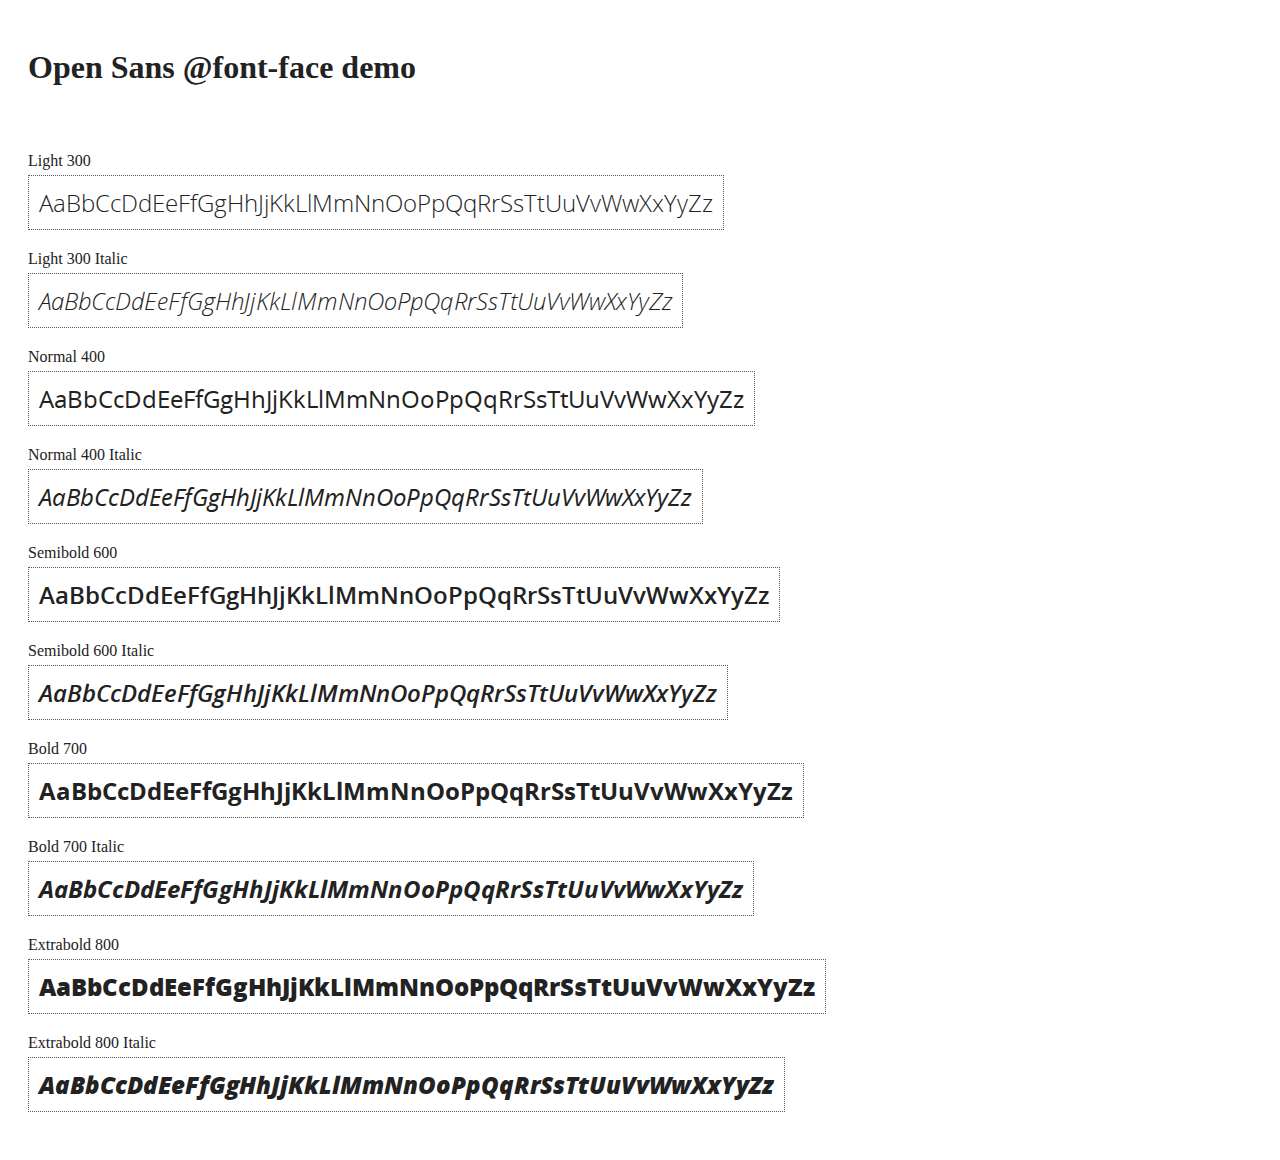
<file: angular-1.4.9/docs/components/open-sans-fontface-1.0.4/index.html>
<!DOCTYPE html>
<html>
	<head>
		<title>Open Sans @font-face demo</title>
		<meta charset="UTF-8" />
		<link rel="stylesheet" href="open-sans.css" type="text/css" />
		<style>
		body {
			padding: 20px;
			color: #222;
			background: #fff;
		}

		span { display: block; }

		.font-demo {
			display: inline-block;
			margin: 5px 0 20px;
			padding: 10px;
			border: 1px dotted #555;
			font-family: 'Open Sans';
			font-size: 24px;
		}
		</style>
	</head>
	<body>
		<h1>Open Sans @font-face demo</h1>
		<div style="margin-bottom:20px">
			<iframe src="http://ghbtns.com/github-btn.html?user=FontFaceKit&amp;repo=open-sans&amp;type=watch&amp;count=true"
					style="width:110px;height:20px;border:0"></iframe>
			<iframe src="http://ghbtns.com/github-btn.html?user=FontFaceKit&amp;repo=open-sans&amp;type=fork&amp;count=true"
					style="width:95px;height:20px;border:0"></iframe>
		</div>

		<span>Light 300</span>
		<div class="font-demo" style="font-weight:300">
			AaBbCcDdEeFfGgHhJjKkLlMmNnOoPpQqRrSsTtUuVvWwXxYyZz
		</div>

		<span>Light 300 Italic</span>
		<div class="font-demo" style="font-weight:300;font-style:italic">
			AaBbCcDdEeFfGgHhJjKkLlMmNnOoPpQqRrSsTtUuVvWwXxYyZz
		</div>

		<span>Normal 400</span>
		<div class="font-demo">
			AaBbCcDdEeFfGgHhJjKkLlMmNnOoPpQqRrSsTtUuVvWwXxYyZz
		</div>

		<span>Normal 400 Italic</span>
		<div class="font-demo" style="font-style:italic">
			AaBbCcDdEeFfGgHhJjKkLlMmNnOoPpQqRrSsTtUuVvWwXxYyZz
		</div>

		<span>Semibold 600</span>
		<div class="font-demo" style="font-weight:600">
			AaBbCcDdEeFfGgHhJjKkLlMmNnOoPpQqRrSsTtUuVvWwXxYyZz
		</div>

		<span>Semibold 600 Italic</span>
		<div class="font-demo" style="font-weight:600;font-style:italic">
			AaBbCcDdEeFfGgHhJjKkLlMmNnOoPpQqRrSsTtUuVvWwXxYyZz
		</div>

		<span>Bold 700</span>
		<div class="font-demo" style="font-weight:700">
			AaBbCcDdEeFfGgHhJjKkLlMmNnOoPpQqRrSsTtUuVvWwXxYyZz
		</div>

		<span>Bold 700 Italic</span>
		<div class="font-demo" style="font-weight:700;font-style:italic">
			AaBbCcDdEeFfGgHhJjKkLlMmNnOoPpQqRrSsTtUuVvWwXxYyZz
		</div>

		<span>Extrabold 800</span>
		<div class="font-demo" style="font-weight:800">
			AaBbCcDdEeFfGgHhJjKkLlMmNnOoPpQqRrSsTtUuVvWwXxYyZz
		</div>

		<span>Extrabold 800 Italic</span>
		<div class="font-demo" style="font-weight:800;font-style:italic">
			AaBbCcDdEeFfGgHhJjKkLlMmNnOoPpQqRrSsTtUuVvWwXxYyZz
		</div>
	</body>
</html>
</file>
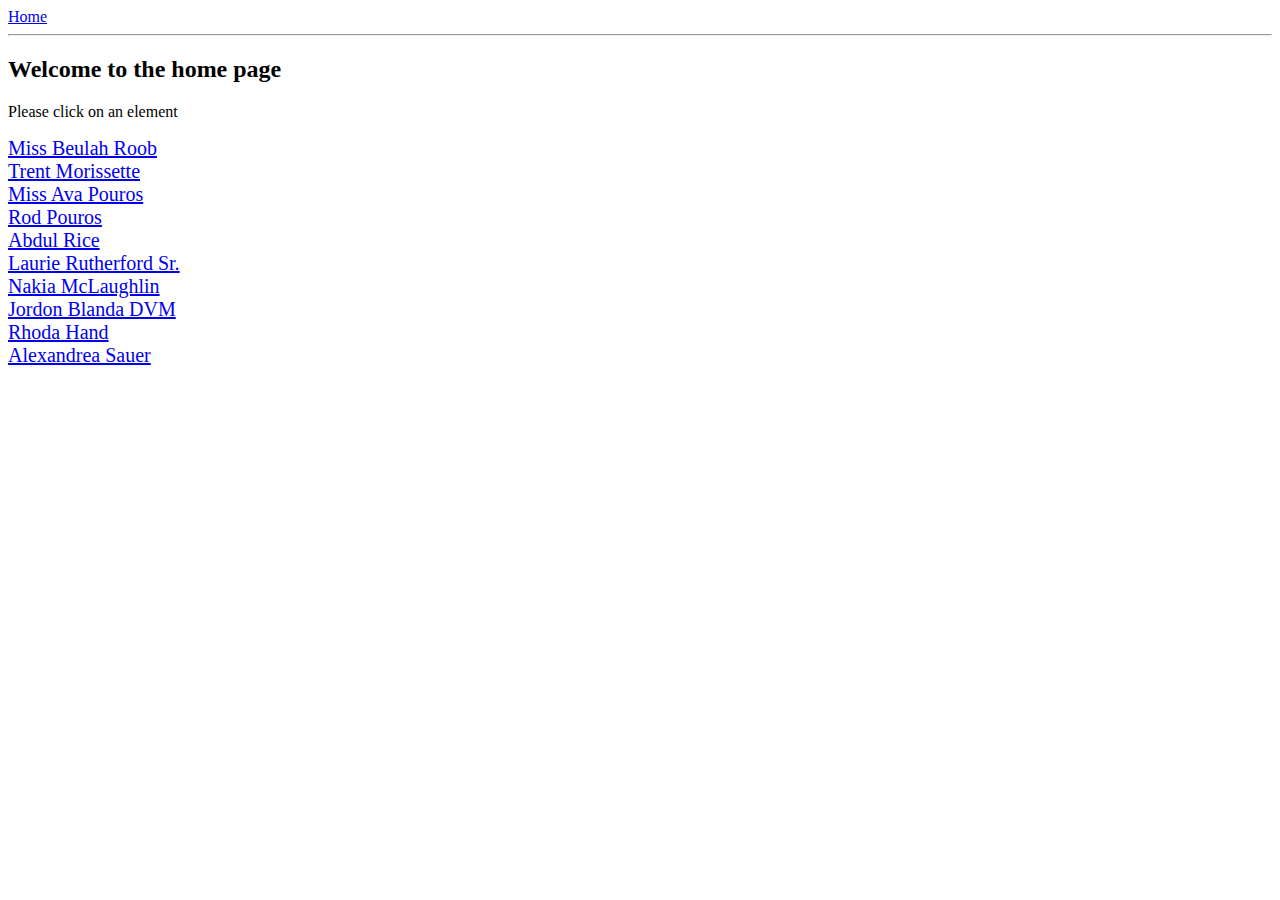
<file: angular-1.4.9/docs/examples/example-anchoringExample/index.html>
<!doctype html>
<html lang="en">
<head>
  <meta charset="UTF-8">
  <title>Example - example-anchoringExample</title>
  <link href="animations.css" rel="stylesheet" type="text/css">
  

  <script src="../../../angular.min.js"></script>
  <script src="../../../angular-animate.js"></script>
  <script src="../../../angular-route.js"></script>
  <script src="script.js"></script>
  

  
</head>
<body ng-app="anchoringExample">
  <a href="#/">Home</a>
<hr />
<div class="view-container">
  <div ng-view class="view"></div>
</div>
</body>
</html>
</file>
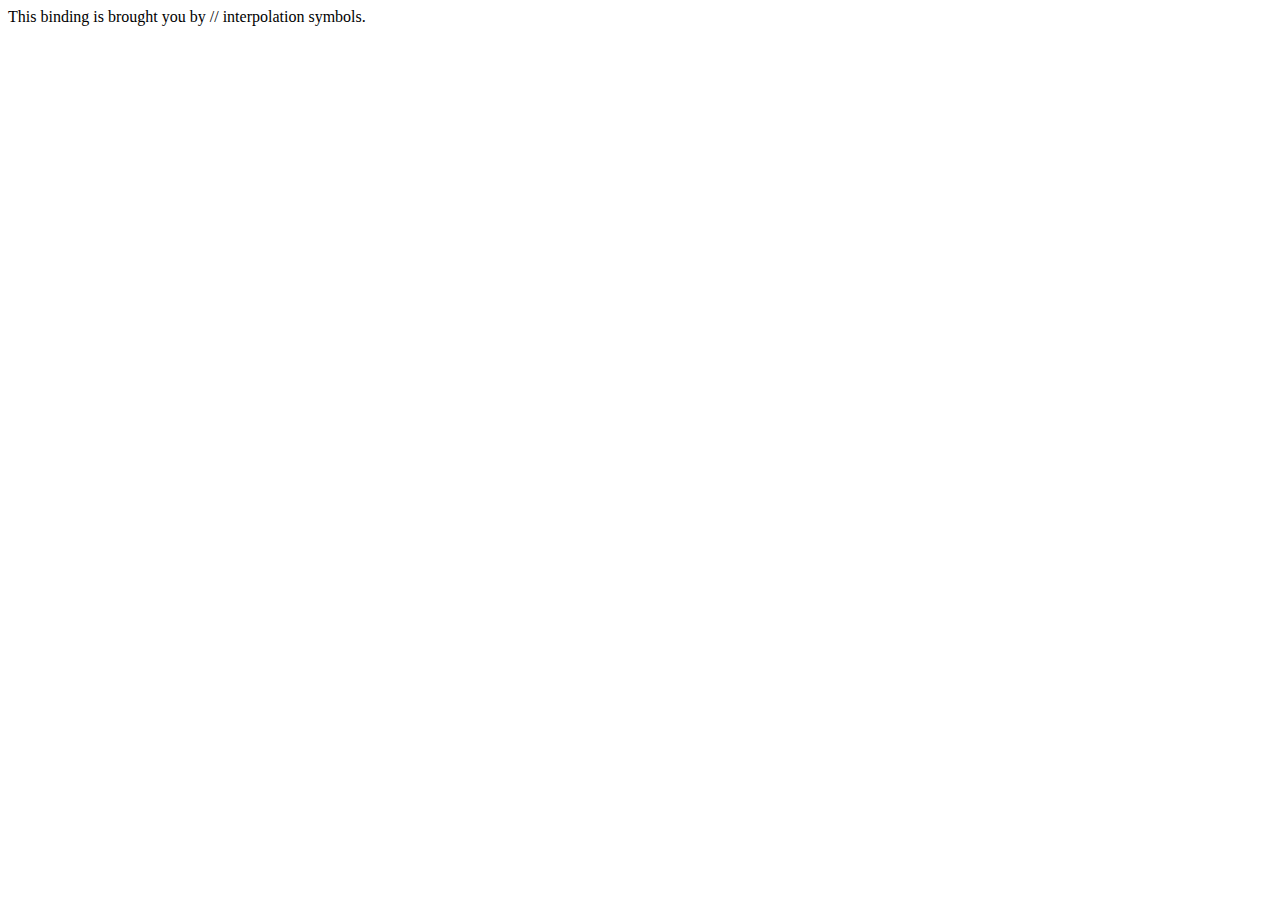
<file: angular-1.4.9/docs/examples/example-custom-interpolation-markup/index.html>
<!doctype html>
<html lang="en">
<head>
  <meta charset="UTF-8">
  <title>Example - example-custom-interpolation-markup</title>
  

  <script src="../../../angular.min.js"></script>
  

  
</head>
<body ng-app="customInterpolationApp">
  <script>
  var customInterpolationApp = angular.module('customInterpolationApp', []);

  customInterpolationApp.config(function($interpolateProvider) {
    $interpolateProvider.startSymbol('//');
    $interpolateProvider.endSymbol('//');
  });


  customInterpolationApp.controller('DemoController', function() {
      this.label = "This binding is brought you by // interpolation symbols.";
  });
</script>
<div ng-controller="DemoController as demo">
    //demo.label//
</div>
</body>
</html>
</file>
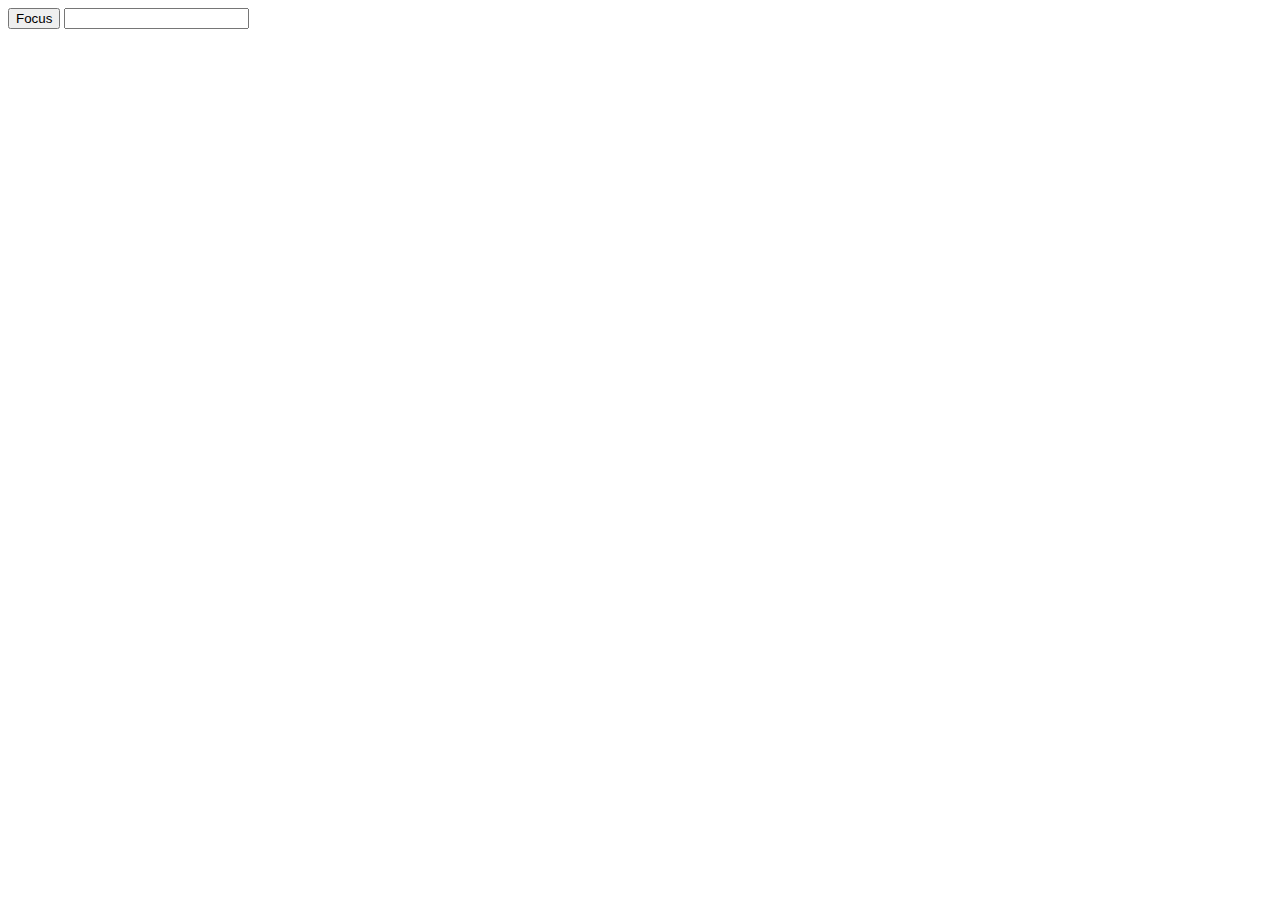
<file: angular-1.4.9/docs/examples/example-error-$rootScope-inprog/index.html>
<!doctype html>
<html lang="en">
<head>
  <meta charset="UTF-8">
  <title>Example - example-error-$rootScope-inprog</title>
  

  <script src="../../../angular.min.js"></script>
  <script src="app.js"></script>
  

  
</head>
<body ng-app="app">
  <button ng-click="focusInput = true">Focus</button>
<input ng-focus="count = count + 1" set-focus-if="focusInput" />
</body>
</html>
</file>
<file: angular-1.4.9/docs/components/open-sans-fontface-1.0.4/open-sans.css>
/* Open Sans @font-face kit */

/* BEGIN Light */
@font-face {
  font-family: 'Open Sans';
  src: url('fonts/Light/OpenSans-Light.eot');
  src: url('fonts/Light/OpenSans-Light.eot?#iefix') format('embedded-opentype'),
       url('fonts/Light/OpenSans-Light.woff') format('woff'),
       url('fonts/Light/OpenSans-Light.ttf') format('truetype'),
       url('fonts/Light/OpenSans-Light.svg#OpenSansLight') format('svg');
  font-weight: 300;
  font-style: normal;
}
/* END Light */

/* BEGIN Light Italic */
@font-face {
  font-family: 'Open Sans';
  src: url('fonts/LightItalic/OpenSans-LightItalic.eot');
  src: url('fonts/LightItalic/OpenSans-LightItalic.eot?#iefix') format('embedded-opentype'),
       url('fonts/LightItalic/OpenSans-LightItalic.woff') format('woff'),
       url('fonts/LightItalic/OpenSans-LightItalic.ttf') format('truetype'),
       url('fonts/LightItalic/OpenSans-LightItalic.svg#OpenSansLightItalic') format('svg');
  font-weight: 300;
  font-style: italic;
}
/* END Light Italic */

/* BEGIN Regular */
@font-face {
  font-family: 'Open Sans';
  src: url('fonts/Regular/OpenSans-Regular.eot');
  src: url('fonts/Regular/OpenSans-Regular.eot?#iefix') format('embedded-opentype'),
       url('fonts/Regular/OpenSans-Regular.woff') format('woff'),
       url('fonts/Regular/OpenSans-Regular.ttf') format('truetype'),
       url('fonts/Regular/OpenSans-Regular.svg#OpenSansRegular') format('svg');
  font-weight: normal;
  font-style: normal;
}
/* END Regular */

/* BEGIN Italic */
@font-face {
  font-family: 'Open Sans';
  src: url('fonts/Italic/OpenSans-Italic.eot');
  src: url('fonts/Italic/OpenSans-Italic.eot?#iefix') format('embedded-opentype'),
       url('fonts/Italic/OpenSans-Italic.woff') format('woff'),
       url('fonts/Italic/OpenSans-Italic.ttf') format('truetype'),
       url('fonts/Italic/OpenSans-Italic.svg#OpenSansItalic') format('svg');
  font-weight: normal;
  font-style: italic;
}
/* END Italic */

/* BEGIN Semibold */
@font-face {
  font-family: 'Open Sans';
  src: url('fonts/Semibold/OpenSans-Semibold.eot');
  src: url('fonts/Semibold/OpenSans-Semibold.eot?#iefix') format('embedded-opentype'),
       url('fonts/Semibold/OpenSans-Semibold.woff') format('woff'),
       url('fonts/Semibold/OpenSans-Semibold.ttf') format('truetype'),
       url('fonts/Semibold/OpenSans-Semibold.svg#OpenSansSemibold') format('svg');
  font-weight: 600;
  font-style: normal;
}
/* END Semibold */

/* BEGIN Semibold Italic */
@font-face {
  font-family: 'Open Sans';
  src: url('fonts/SemiboldItalic/OpenSans-SemiboldItalic.eot');
  src: url('fonts/SemiboldItalic/OpenSans-SemiboldItalic.eot?#iefix') format('embedded-opentype'),
       url('fonts/SemiboldItalic/OpenSans-SemiboldItalic.woff') format('woff'),
       url('fonts/SemiboldItalic/OpenSans-SemiboldItalic.ttf') format('truetype'),
       url('fonts/SemiboldItalic/OpenSans-SemiboldItalic.svg#OpenSansSemiboldItalic') format('svg');
  font-weight: 600;
  font-style: italic;
}
/* END Semibold Italic */

/* BEGIN Bold */
@font-face {
  font-family: 'Open Sans';
  src: url('fonts/Bold/OpenSans-Bold.eot');
  src: url('fonts/Bold/OpenSans-Bold.eot?#iefix') format('embedded-opentype'),
       url('fonts/Bold/OpenSans-Bold.woff') format('woff'),
       url('fonts/Bold/OpenSans-Bold.ttf') format('truetype'),
       url('fonts/Bold/OpenSans-Bold.svg#OpenSansBold') format('svg');
  font-weight: bold;
  font-style: normal;
}
/* END Bold */

/* BEGIN Bold Italic */
@font-face {
  font-family: 'Open Sans';
  src: url('fonts/BoldItalic/OpenSans-BoldItalic.eot');
  src: url('fonts/BoldItalic/OpenSans-BoldItalic.eot?#iefix') format('embedded-opentype'),
       url('fonts/BoldItalic/OpenSans-BoldItalic.woff') format('woff'),
       url('fonts/BoldItalic/OpenSans-BoldItalic.ttf') format('truetype'),
       url('fonts/BoldItalic/OpenSans-BoldItalic.svg#OpenSansBoldItalic') format('svg');
  font-weight: bold;
  font-style: italic;
}
/* END Bold Italic */

/* BEGIN Extrabold */
@font-face {
  font-family: 'Open Sans';
  src: url('fonts/ExtraBold/OpenSans-ExtraBold.eot');
  src: url('fonts/ExtraBold/OpenSans-ExtraBold.eot?#iefix') format('embedded-opentype'),
       url('fonts/ExtraBold/OpenSans-ExtraBold.woff') format('woff'),
       url('fonts/ExtraBold/OpenSans-ExtraBold.ttf') format('truetype'),
       url('fonts/ExtraBold/OpenSans-ExtraBold.svg#OpenSansExtrabold') format('svg');
  font-weight: 800;
  font-style: normal;
}
/* END Extrabold */

/* BEGIN Extrabold Italic */
@font-face {
  font-family: 'Open Sans';
  src: url('fonts/ExtraBoldItalic/OpenSans-ExtraBoldItalic.eot');
  src: url('fonts/ExtraBoldItalic/OpenSans-ExtraBoldItalic.eot?#iefix') format('embedded-opentype'),
       url('fonts/ExtraBoldItalic/OpenSans-ExtraBoldItalic.woff') format('woff'),
       url('fonts/ExtraBoldItalic/OpenSans-ExtraBoldItalic.ttf') format('truetype'),
       url('fonts/ExtraBoldItalic/OpenSans-ExtraBoldItalic.svg#OpenSansExtraboldItalic') format('svg');
  font-weight: 800;
  font-style: italic;
}
/* END Extrabold Italic */
</file>
<file: angular-1.4.9/docs/examples/example-anchoringExample/animations.css>
.record {
  display:block;
  font-size:20px;
}
.profile {
  background:black;
  color:white;
  font-size:100px;
}
.view-container {
  position:relative;
}
.view-container > .view.ng-animate {
  position:absolute;
  top:0;
  left:0;
  width:100%;
  min-height:500px;
}
.view.ng-enter, .view.ng-leave,
.record.ng-anchor {
  transition:0.5s linear all;
}
.view.ng-enter {
  transform:translateX(100%);
}
.view.ng-enter.ng-enter-active, .view.ng-leave {
  transform:translateX(0%);
}
.view.ng-leave.ng-leave-active {
  transform:translateX(-100%);
}
.record.ng-anchor-out {
  background:red;
}
</file>
